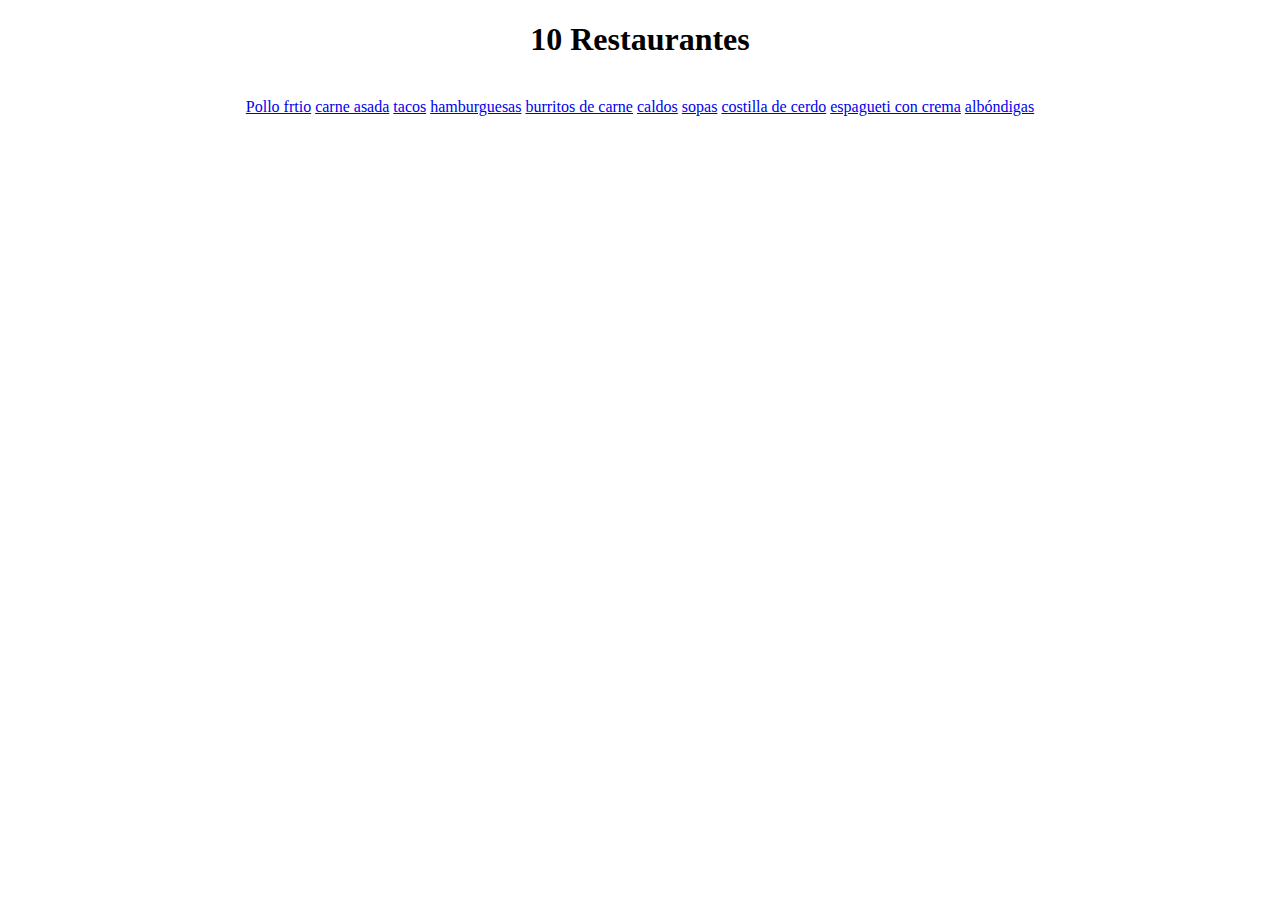
<file: LAB 2/tarea.html>
<!DOCTYPE html>
<html lang="en">
<head>
    <meta charset="UTF-8">
    <meta http-equiv="X-UA-Compatible" content="IE=edge">
    <meta name="viewport" content="width=device-width, initial-scale=1.0">
    <title>Restaurantes</title>
</head>
<body>
    <center>
        <h1>10 Restaurantes</h1>
        <br>
        <a href="https://es.wikipedia.org/wiki/Pollo_frito">Pollo frtio</a>
        <a href="https://en.wikipedia.org/wiki/Carne_asada">carne asada</a>
        <a href="https://es.wikipedia.org/wiki/Taco">tacos</a>
        <a href="https://es.wikipedia.org/wiki/Hamburguesa">hamburguesas</a>
        <a href="https://www.recetasgratis.net/receta-de-burritos-de-carne-y-queso-71842.html">burritos de carne</a>
        <a href="https://es.wikipedia.org/wiki/Bouillon_(caldo)">caldos</a>
        <a href="https://es.wikipedia.org/wiki/Sopa">sopas</a>
        <a href="https://es.wikipedia.org/wiki/Costillas_de_cerdo">costilla de cerdo</a>
        <a href="https://es.wikipedia.org/wiki/Espagueti">espagueti con crema</a>
        <a href="https://es.wikipedia.org/wiki/Alb%C3%B3ndiga">albóndigas</a>
    
    </center>
</body>
</html>
</file>
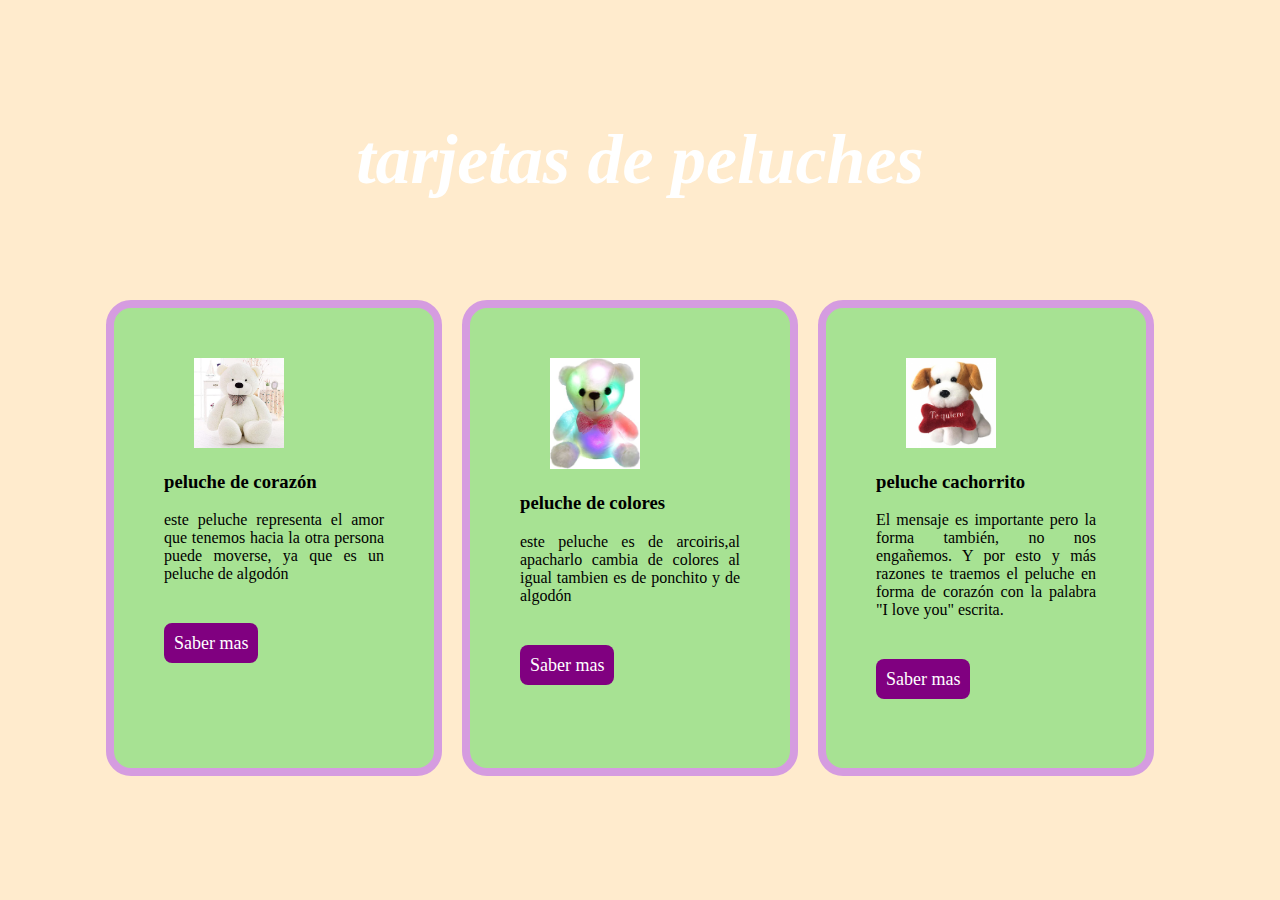
<file: LAB 2/tercera.html>
<!DOCTYPE html>
<html lang="en">
<head>
    <meta charset="UTF-8">
    <meta http-equiv="X-UA-Compatible" content="IE=edge">
    <meta name="viewport" content="width=device-width, initial-scale=1.0">
    <title>tarjeta</title>
    <link rel="stylesheet" href="./css/tarjeta.css">
</head>
<body>
    <h1 class="title"><i> tarjetas de peluches</i></h1> 
    <div class="contenedor">
        <div class="tarjeta">
            <img src="imagenes/oso1.jpg" alt="">
            <h3>peluche de corazón</h3>
            <p>este peluche representa el amor que tenemos hacia la otra persona puede 
            moverse, ya que es un peluche de algodón</p>
            <a href="">Saber mas</a>
        </div>

        <div class="tarjeta">
            <img src="./imagenes/oso2.jpg" alt="">
            <h3>peluche de colores </h3>
            <p>este peluche es de arcoiris,al apacharlo cambia de colores al igual tambien
           es de ponchito y de algodón </p>
            <a href="">Saber mas</a>
        </div>
        <div class="tarjeta">
            <img src="./imagenes/oso3.jpg" alt="">
            <h3>peluche cachorrito </h3>
    <p>El mensaje es importante pero la forma también, no nos engañemos. Y por esto y más razones te traemos el peluche en forma de corazón 
        con la palabra "I love you" escrita.</p>
    <a href="">Saber mas</a>
</body>
</html>
</file>
<file: LAB 2/css/tarjeta.css>
body{
    background-color: blanchedalmond;
}

.contenedor{
    display: flex;
    justify-content: center;
    align-items: center;
    margin-top: 100px;
}

.tarjeta{
    width: 220px;
    height: 360px;
    background-color: #a7e293;
    border-radius: 25px;
    padding: 50px;
    border: 8px solid rgb(213, 156, 224);
    margin-right: 20px;
}
    

.tarjeta img{
    padding-left: 30px;
    width: 90px;
}

.tarjeta p{
    text-align: justify;
    margin-bottom: 50px;
} 

.title{
    text-align: center;
    color: white;
    margin-top: 120px;
    font-size: 70px;
}

.tarjeta:hover{
    background-color: violet;
    color: white;
    transition: 540ms;
}

.tarjeta a{
    text-decoration: none;
    color: white;
    font-size: 18px;
    background-color: purple;
    border-radius: 8px;
    padding: 10px;
}

body:hover{
    background-color: springgreen;
    transition: 800ms;
}

/* reto */ 

.tarjeta a:hover{
    background-color:yellow;
    color: black;
    transition: 540ms;
}
</file>
